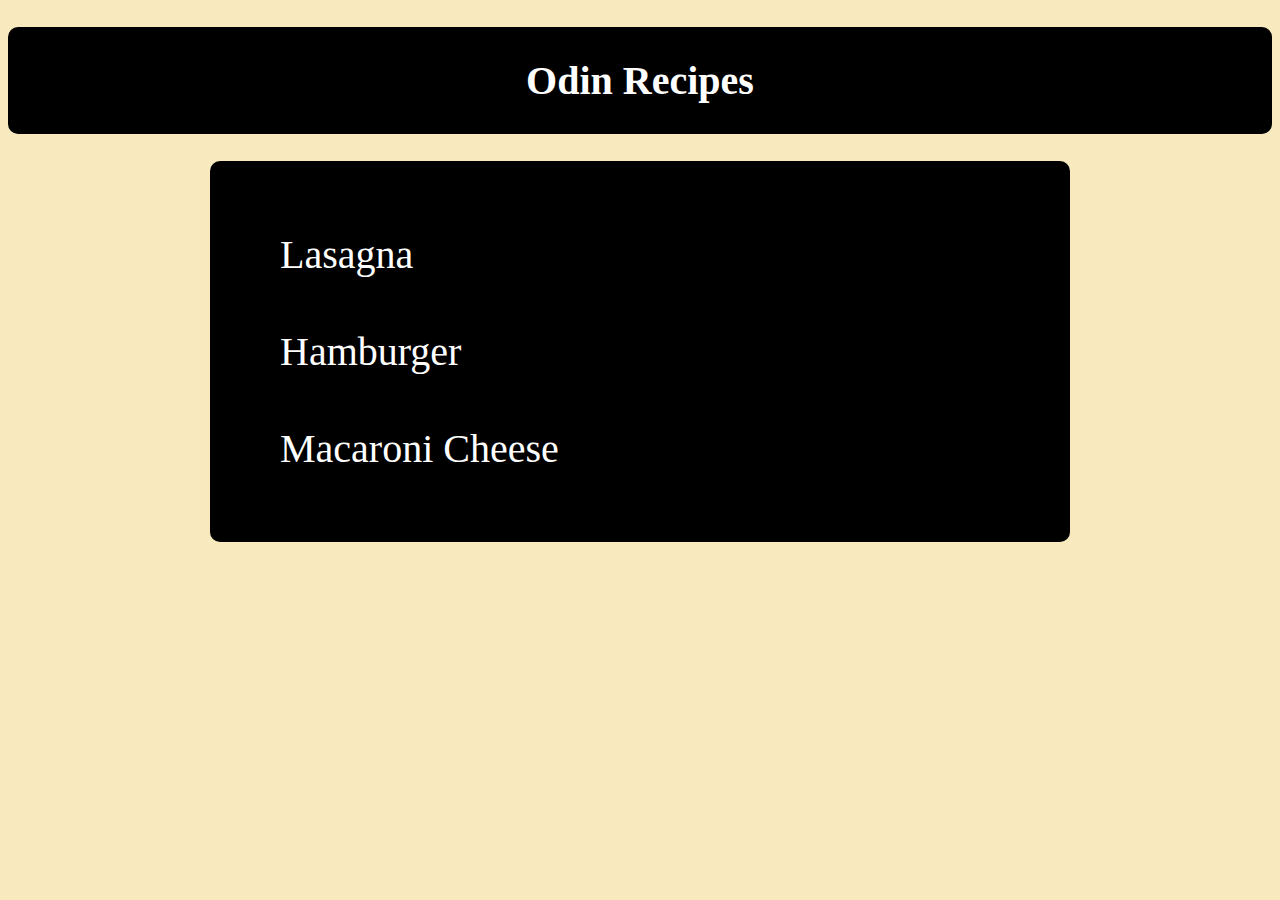
<file: index.html>
<!DOCTYPE html>
<html lang="en">
<head>
    <meta charset="UTF-8">
    <meta http-equiv="X-UA-Compatible" content="IE=edge">
    <meta name="viewport" content="width=device-width, initial-scale=1.0">
    <link rel="stylesheet" href="style.css">
    <title>Document</title>
</head>
<body>
    <h1>Odin Recipes</h1>
    <ul>
        <li><a href="recipes/lasagna.html">Lasagna</a></li>
        <li><a href="recipes/hamburger.html">Hamburger</a></li>
        <li><a href="recipes/macaroniCheese.html">Macaroni Cheese</a></li>
    </ul>

</body>
</html>
</file>
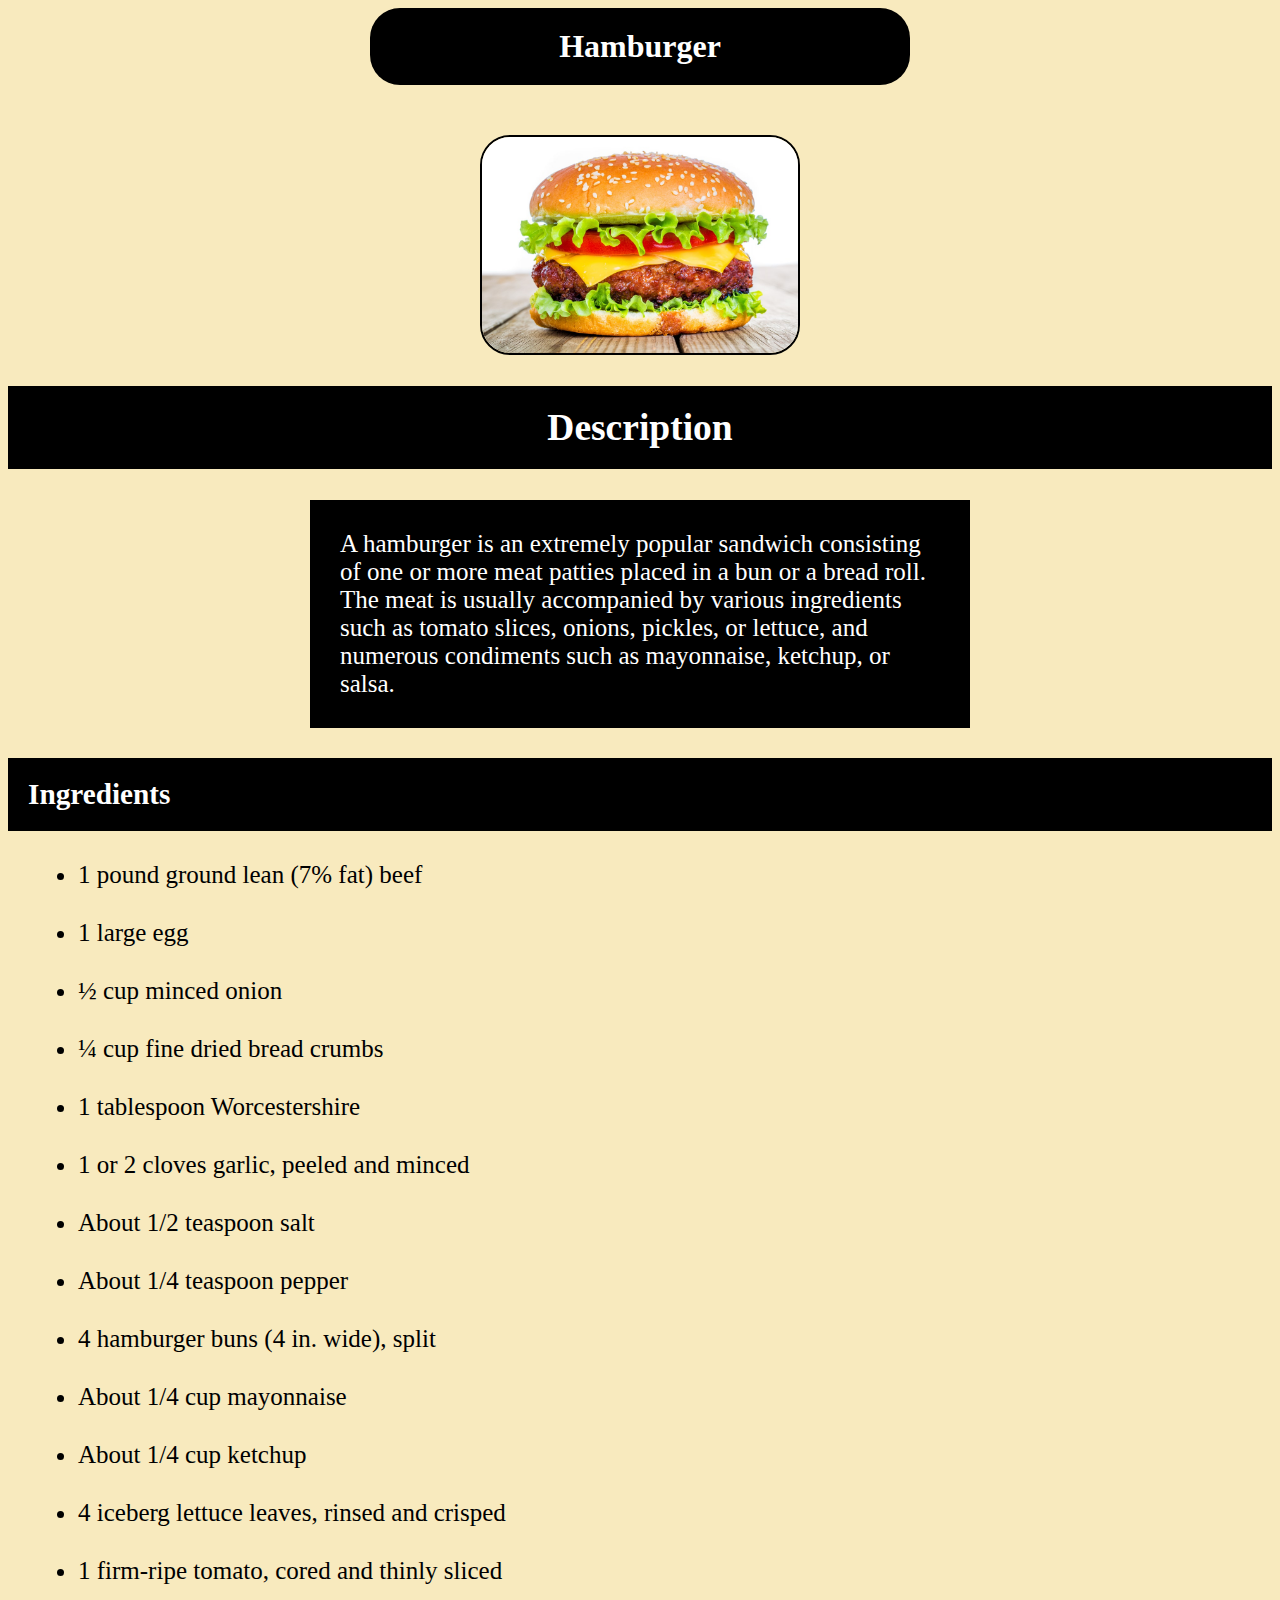
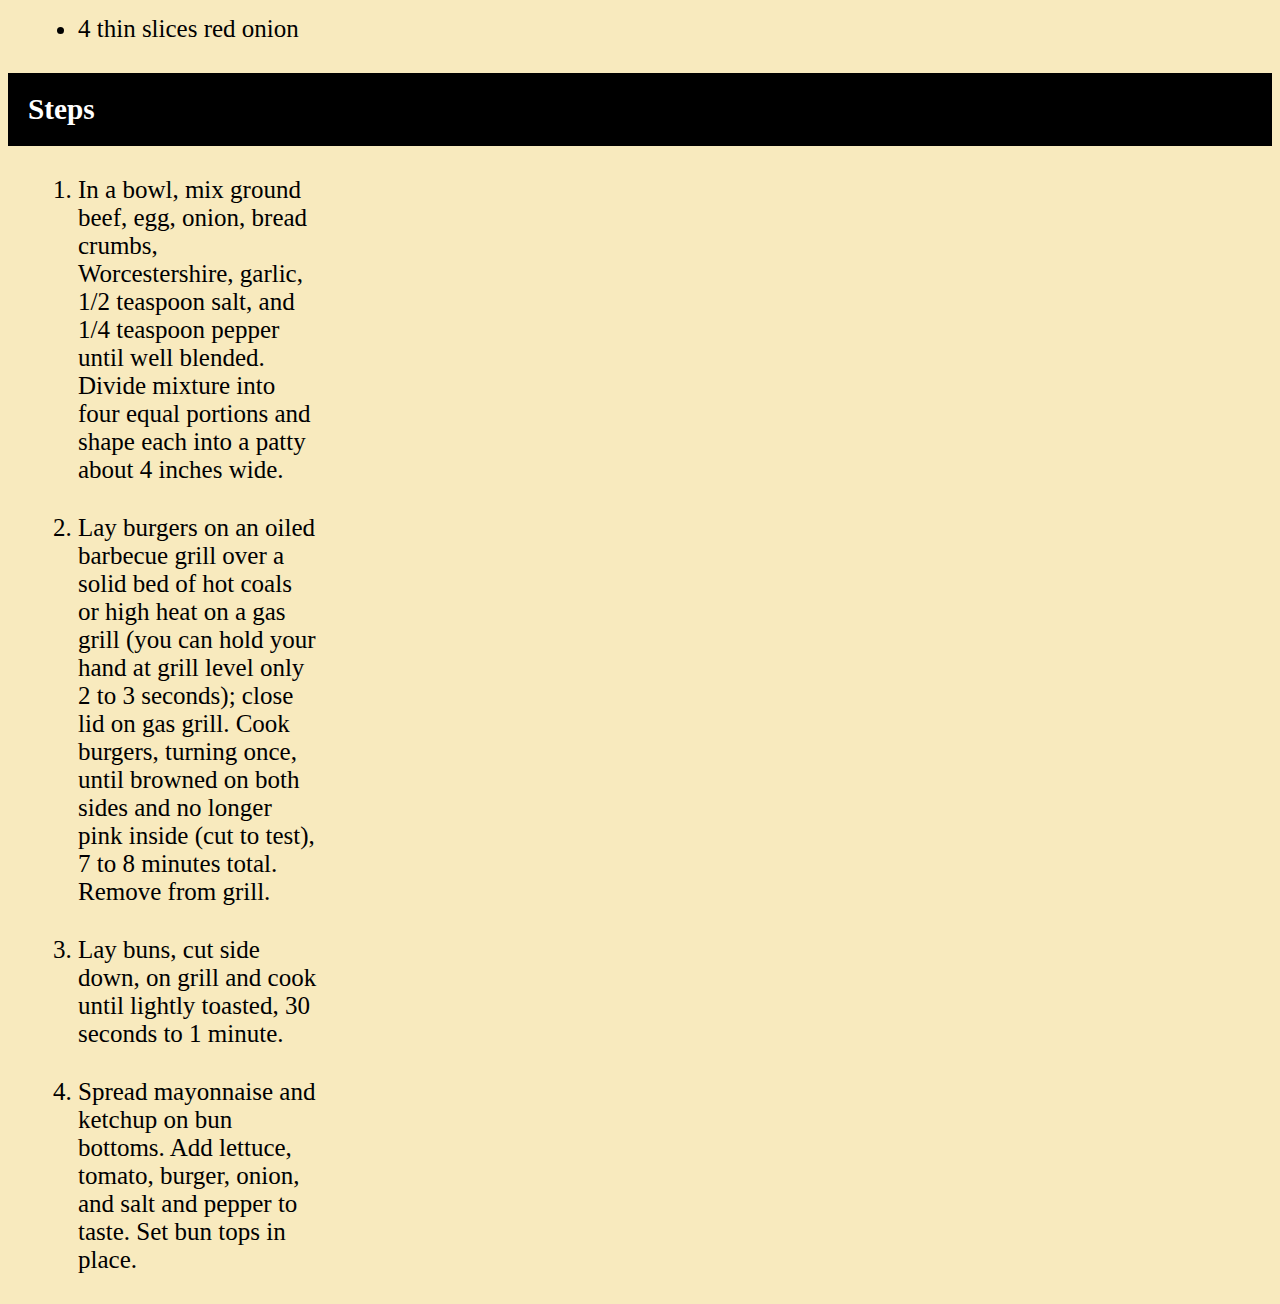
<file: recipes/hamburger.html>
<!DOCTYPE html>
<html lang="en">
<head>
    <meta charset="UTF-8">
    <meta http-equiv="X-UA-Compatible" content="IE=edge">
    <meta name="viewport" content="width=device-width, initial-scale=1.0">
    <link rel="stylesheet" href="recipes.css">
    <title>Document</title>
</head>
<body>
    <h1>Hamburger</h1>
    <img src="images/the-ultimate-hamburger.jpg" alt="">
    <div>
    <h2>Description</h2>
    <p>A hamburger is an extremely popular sandwich consisting of one or more meat patties placed in a bun or a bread roll. The meat is usually accompanied by various ingredients such as tomato slices, onions, pickles, or lettuce, and numerous condiments such as mayonnaise, ketchup, or salsa.</p>
    <h3>Ingredients</h3>
    <ul>
        <li>1 pound ground lean (7% fat) beef</li>
        <li>1 large egg</li>
        <li>½ cup minced onion</li>
        <li>¼ cup fine dried bread crumbs</li>
        <li>1 tablespoon Worcestershire</li>
        <li>1 or 2 cloves garlic, peeled and minced</li>
        <li>About 1/2 teaspoon salt</li>
        <li>About 1/4 teaspoon pepper</li>
        <li>4 hamburger buns (4 in. wide), split</li>
        <li>About 1/4 cup mayonnaise</li>
        <li>About 1/4 cup ketchup</li>
        <li>4 iceberg lettuce leaves, rinsed and crisped</li>
        <li>1 firm-ripe tomato, cored and thinly sliced</li>
        <li>4 thin slices red onion</li>
    </ul>
    <h3>Steps</h3>
    <ol>
        <li>In a bowl, mix ground beef, egg, onion, bread crumbs, Worcestershire, garlic, 1/2 teaspoon salt, and 1/4 teaspoon pepper until well blended. Divide mixture into four equal portions and shape each into a patty about 4 inches wide.</li>
        <li>Lay burgers on an oiled barbecue grill over a solid bed of hot coals or high heat on a gas grill (you can hold your hand at grill level only 2 to 3 seconds); close lid on gas grill. Cook burgers, turning once, until browned on both sides and no longer pink inside (cut to test), 7 to 8 minutes total. Remove from grill.</li>
        <li>Lay buns, cut side down, on grill and cook until lightly toasted, 30 seconds to 1 minute.</li>
        <li>Spread mayonnaise and ketchup on bun bottoms. Add lettuce, tomato, burger, onion, and salt and pepper to taste. Set bun tops in place.</li>
    </ol>
</div>
</body>
</html>
</file>
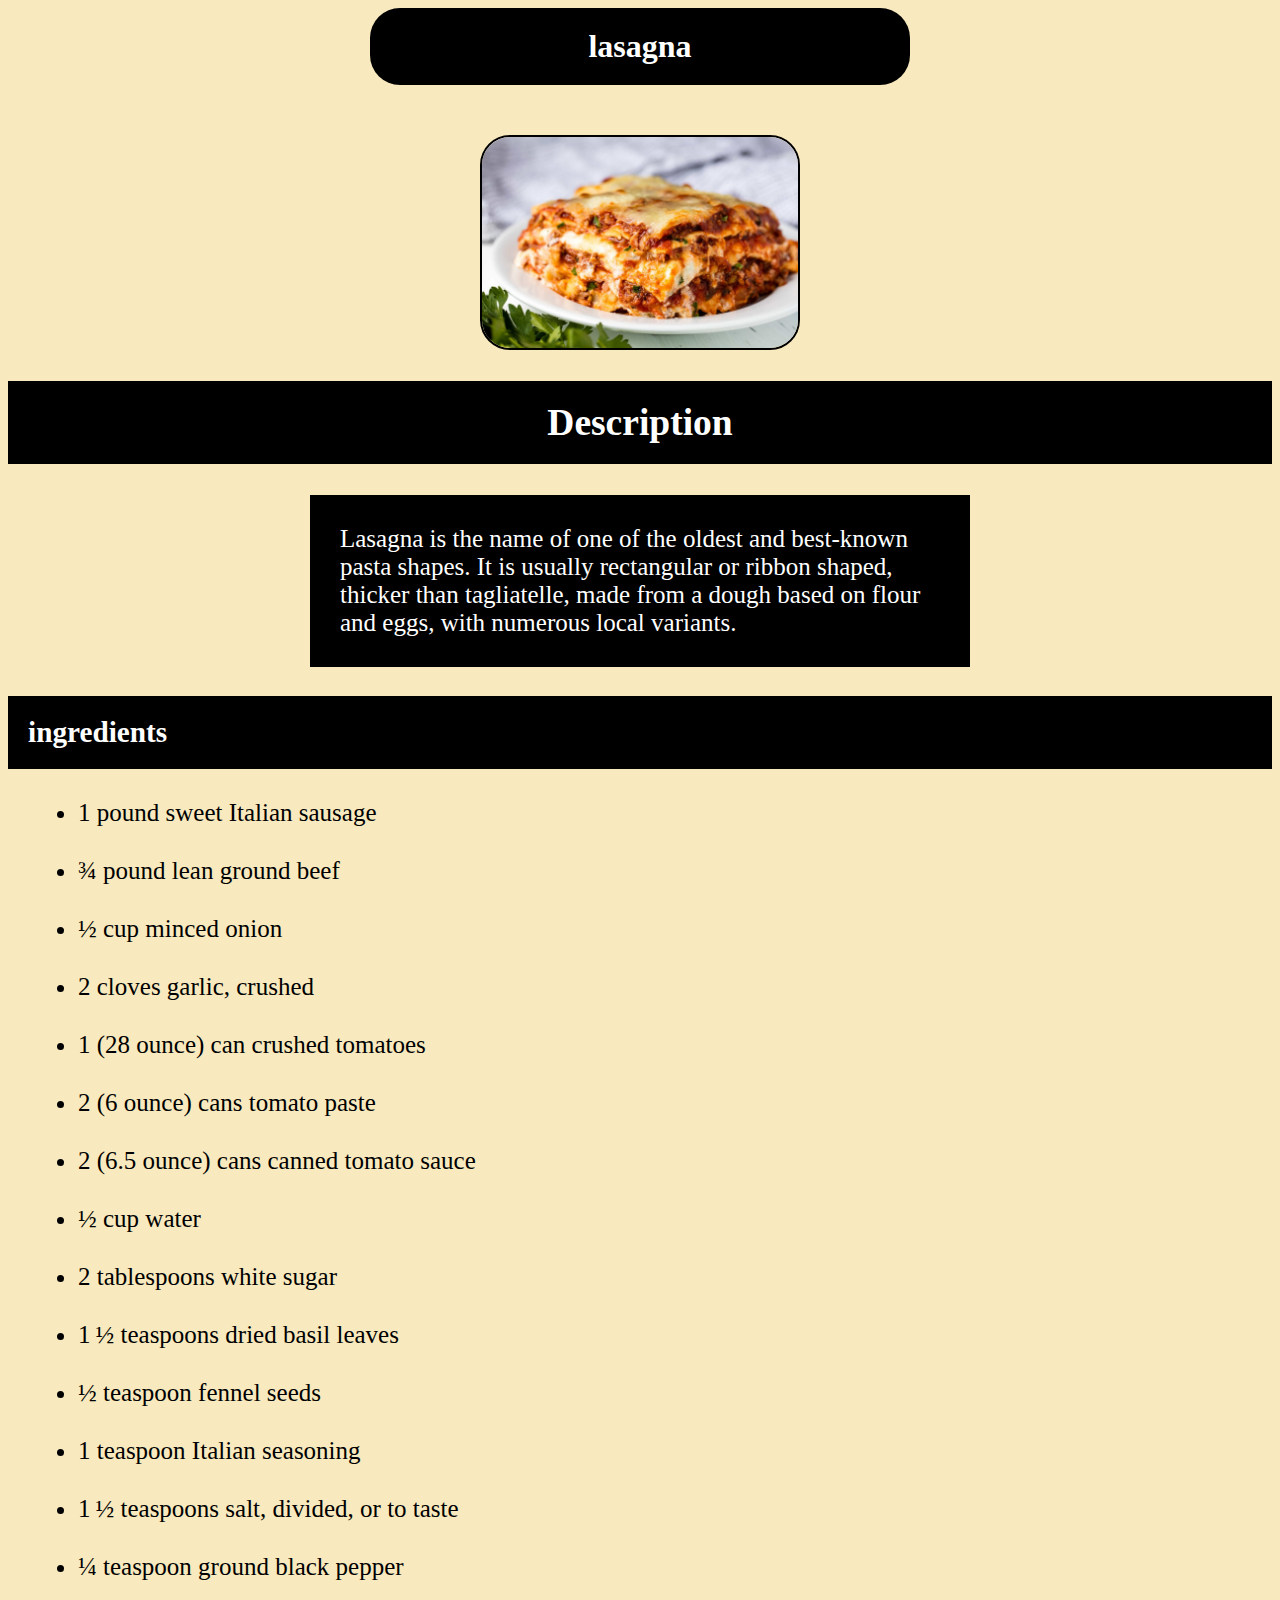
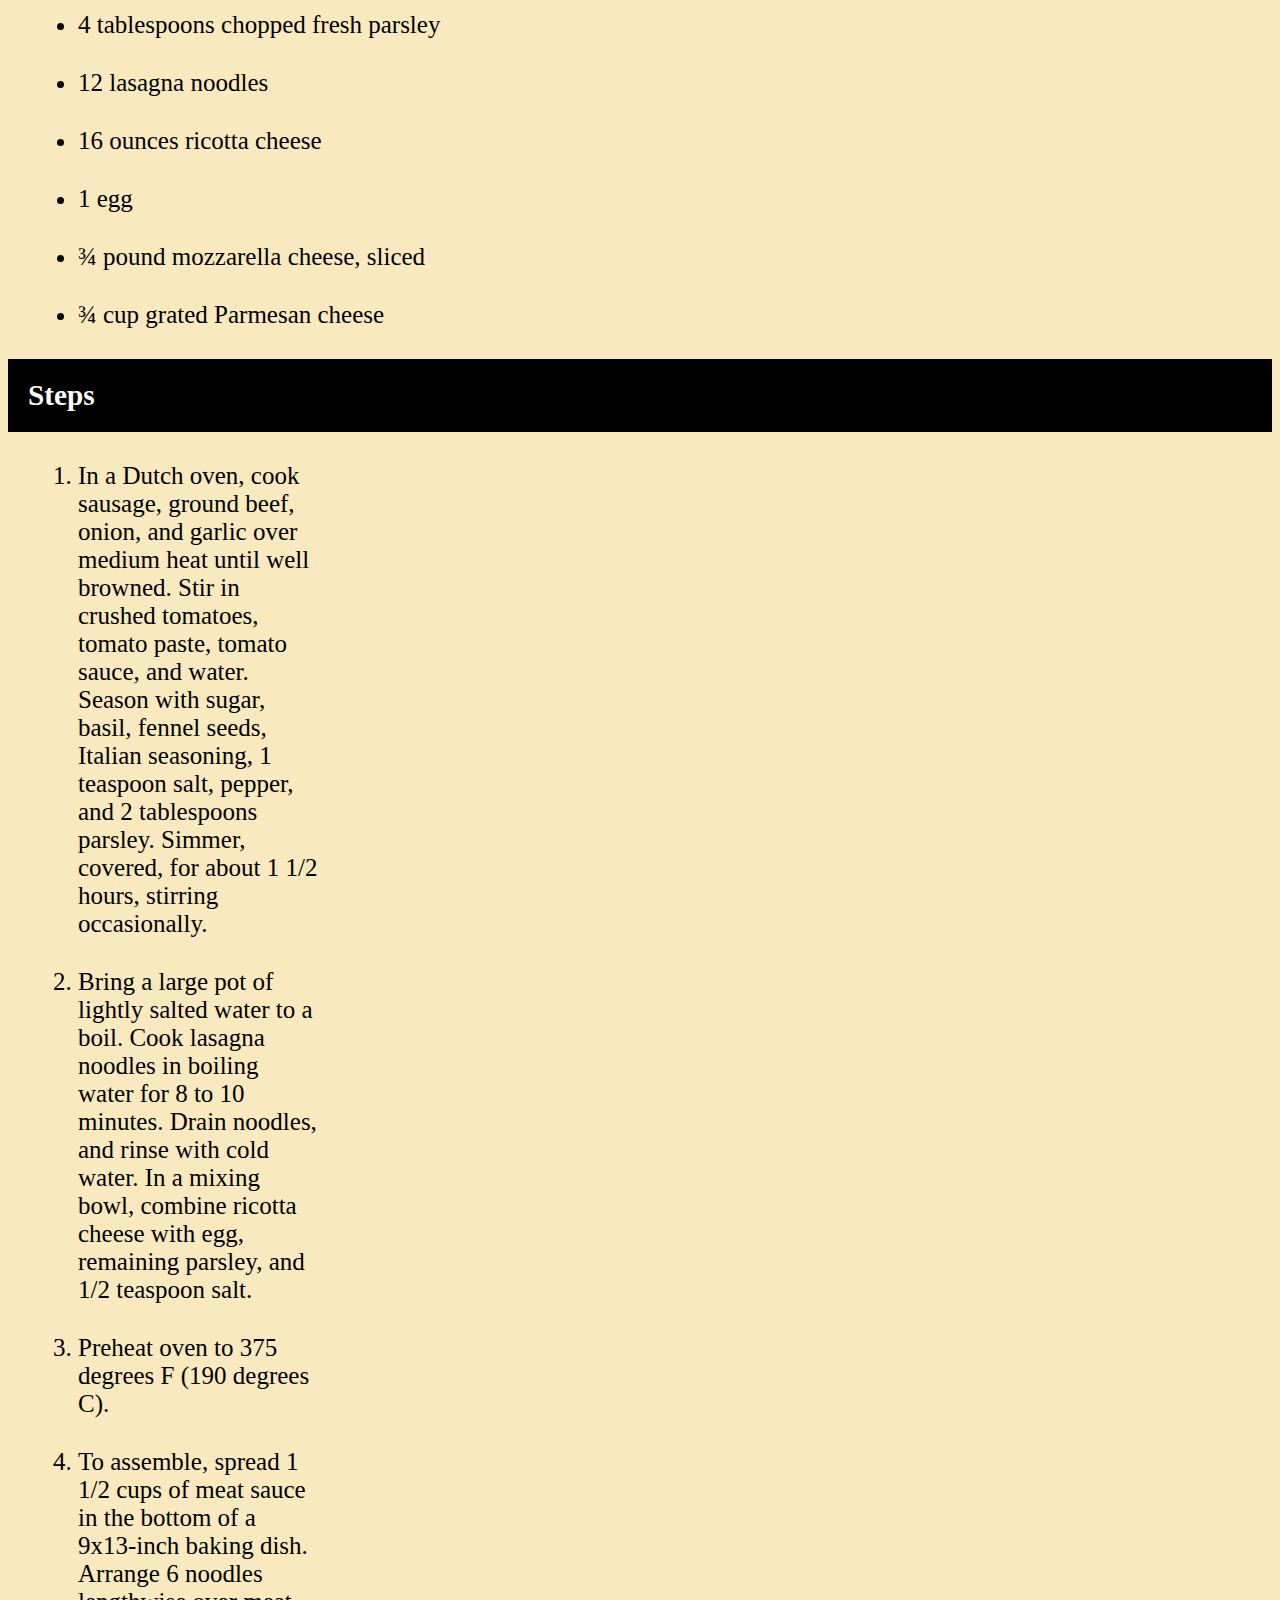
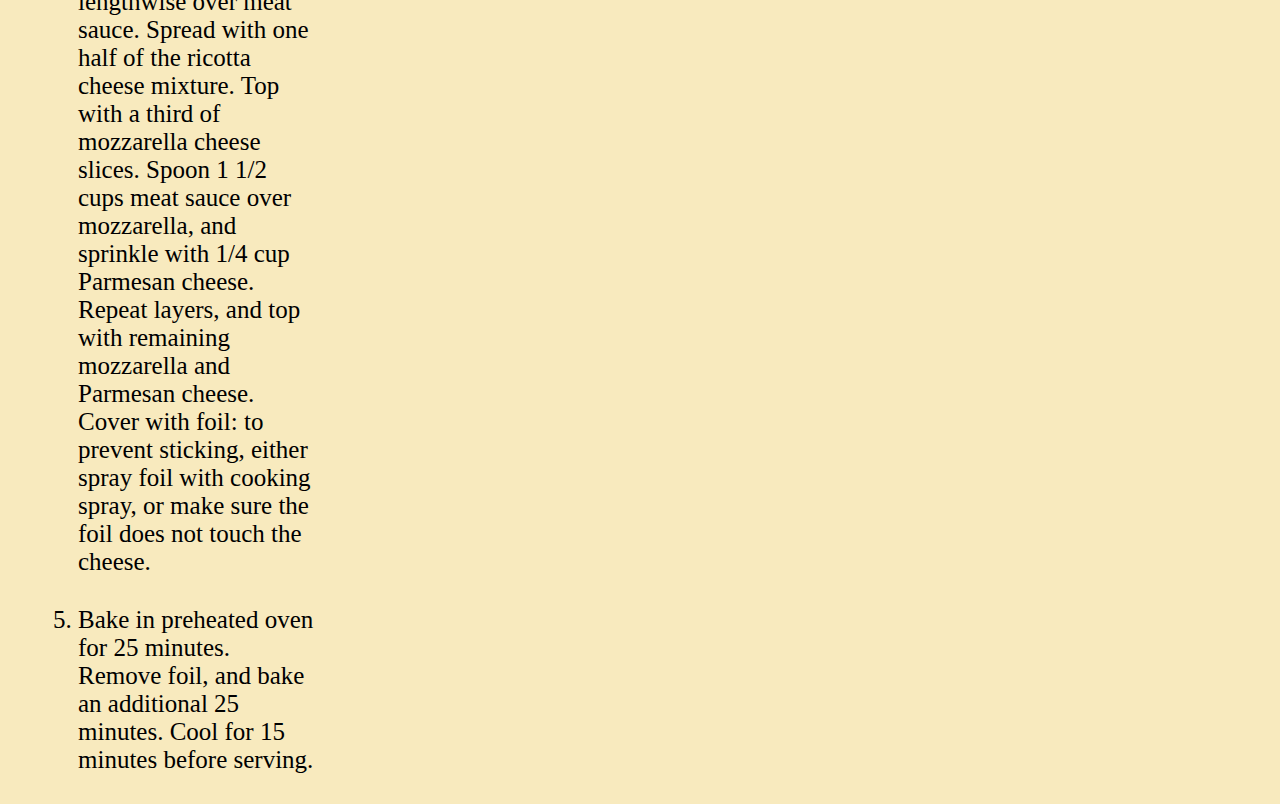
<file: recipes/lasagna.html>
<!DOCTYPE html>
<html lang="en">
<head>
    <meta charset="UTF-8">
    <meta http-equiv="X-UA-Compatible" content="IE=edge">
    <meta name="viewport" content="width=device-width, initial-scale=1.0">
    <link rel="stylesheet" href="recipes.css">
    <title>Document</title>
</head>
<body>
    <h1>lasagna</h1>
    <img src="images/Most-Amazing-Lasagna-2-e1574792735811.jpg" alt="">
    <div>
    <h2>Description</h2>
<p>Lasagna is the name of one of the oldest and best-known pasta shapes. It is usually rectangular or ribbon shaped, thicker than tagliatelle, made from a dough based on flour and eggs, with numerous local variants.</p>
    <h3>ingredients</h3>
    <ul>
            <li>1 pound sweet Italian sausage</li>
            <li>¾ pound lean ground beef</li>
            <li>½ cup minced onion</li>
            <li>2 cloves garlic, crushed</li>
            <li>1 (28 ounce) can crushed tomatoes</li>
            <li>2 (6 ounce) cans tomato paste</li>
            <li>2 (6.5 ounce) cans canned tomato sauce</li>
            <li>½ cup water</li>
            <li>2 tablespoons white sugar</li>
            <li>1 ½ teaspoons dried basil leaves</li>
            <li>½ teaspoon fennel seeds</li>
            <li>1 teaspoon Italian seasoning</li>
            <li>1 ½ teaspoons salt, divided, or to taste</li>
            <li>¼ teaspoon ground black pepper</li>
            <li>4 tablespoons chopped fresh parsley</li>
            <li>12 lasagna noodles</li>
            <li>16 ounces ricotta cheese</li>
            <li>1 egg</li>
            <li>¾ pound mozzarella cheese, sliced</li>
            <li>¾ cup grated Parmesan cheese</li>
    </ul>
    <h3>Steps</h3>
    <ol>
        <li>In a Dutch oven, cook sausage, ground beef, onion, and garlic over medium heat until well browned. Stir in crushed tomatoes, tomato paste, tomato sauce, and water. Season with sugar, basil, fennel seeds, Italian seasoning, 1 teaspoon salt, pepper, and 2 tablespoons parsley. Simmer, covered, for about 1 1/2 hours, stirring occasionally.</li>
        <li>Bring a large pot of lightly salted water to a boil. Cook lasagna noodles in boiling water for 8 to 10 minutes. Drain noodles, and rinse with cold water. In a mixing bowl, combine ricotta cheese with egg, remaining parsley, and 1/2 teaspoon salt.

        </li>
        <li>Preheat oven to 375 degrees F (190 degrees C).</li>
        <li>To assemble, spread 1 1/2 cups of meat sauce in the bottom of a 9x13-inch baking dish. Arrange 6 noodles lengthwise over meat sauce. Spread with one half of the ricotta cheese mixture. Top with a third of mozzarella cheese slices. Spoon 1 1/2 cups meat sauce over mozzarella, and sprinkle with 1/4 cup Parmesan cheese. Repeat layers, and top with remaining mozzarella and Parmesan cheese. Cover with foil: to prevent sticking, either spray foil with cooking spray, or make sure the foil does not touch the cheese.</li>
        <li>Bake in preheated oven for 25 minutes. Remove foil, and bake an additional 25 minutes. Cool for 15 minutes before serving.</li>
    </ol>
</div>
</body>
</html>
</file>
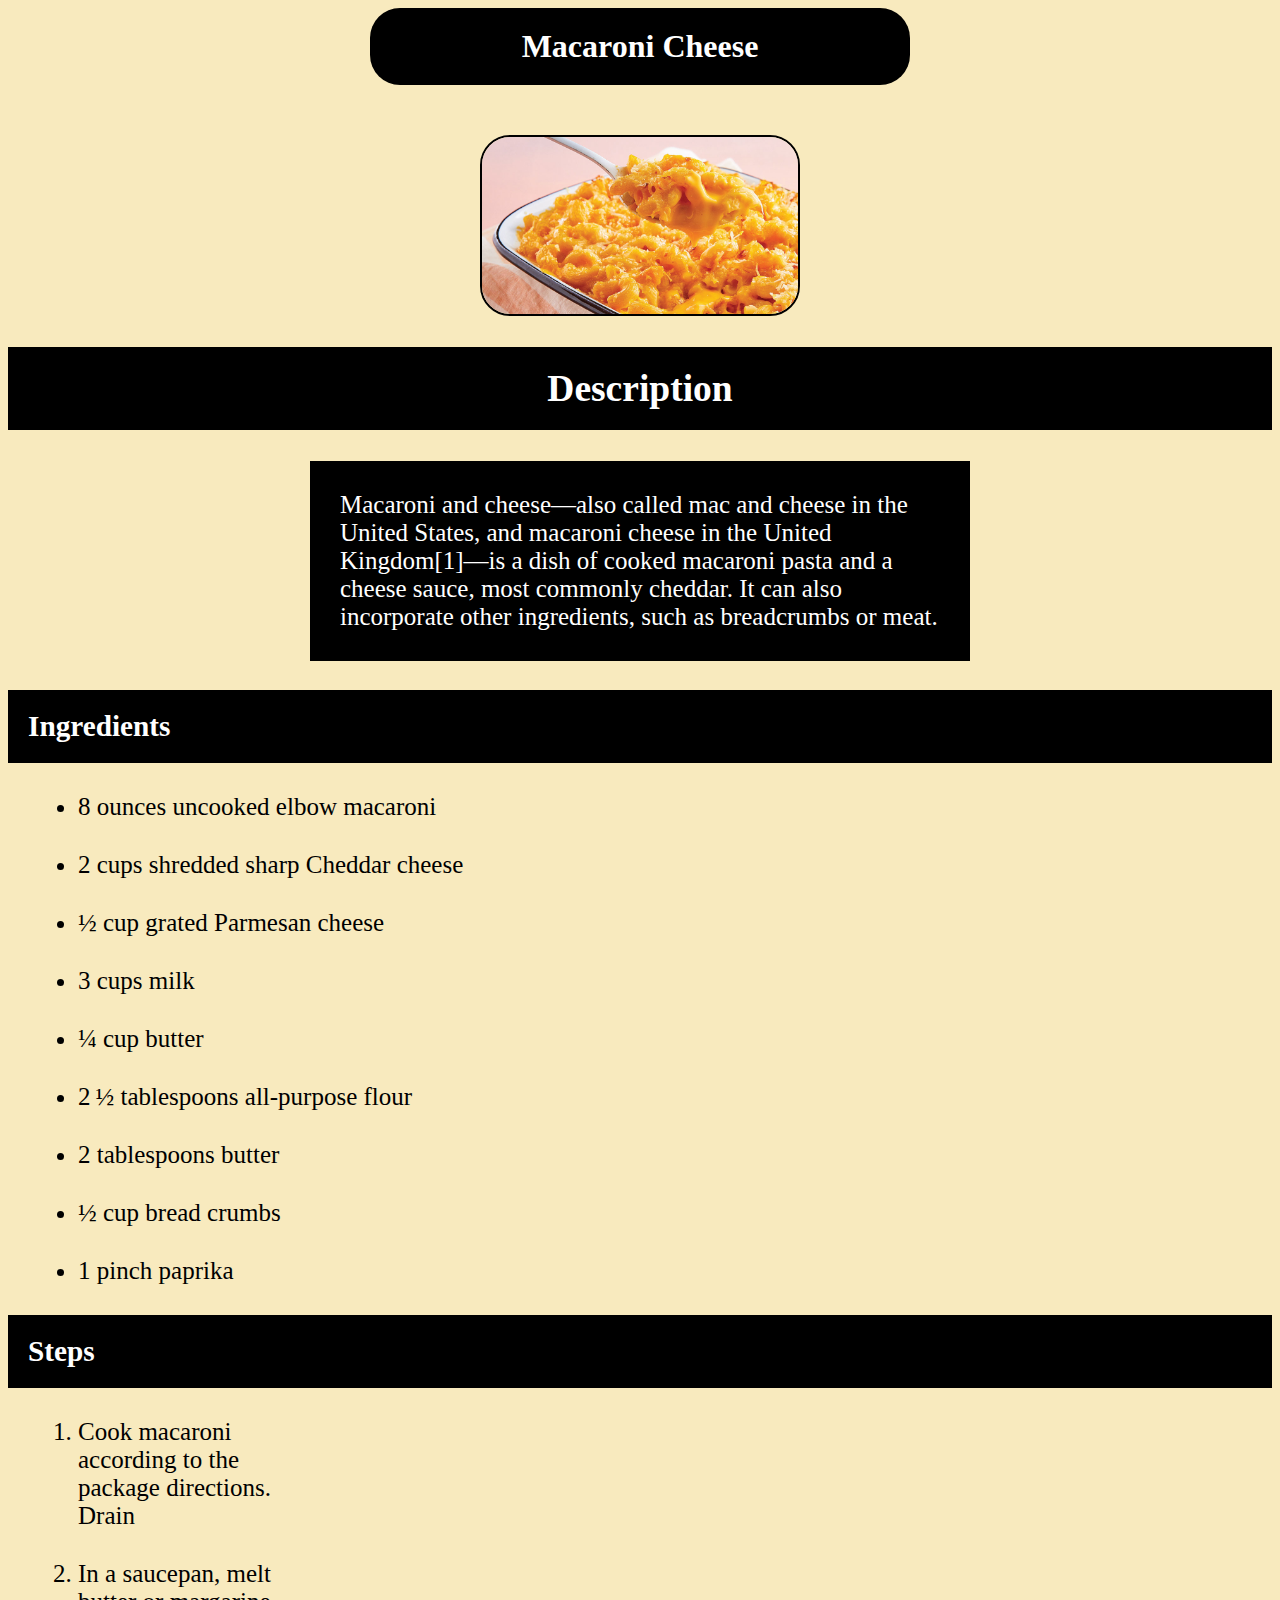
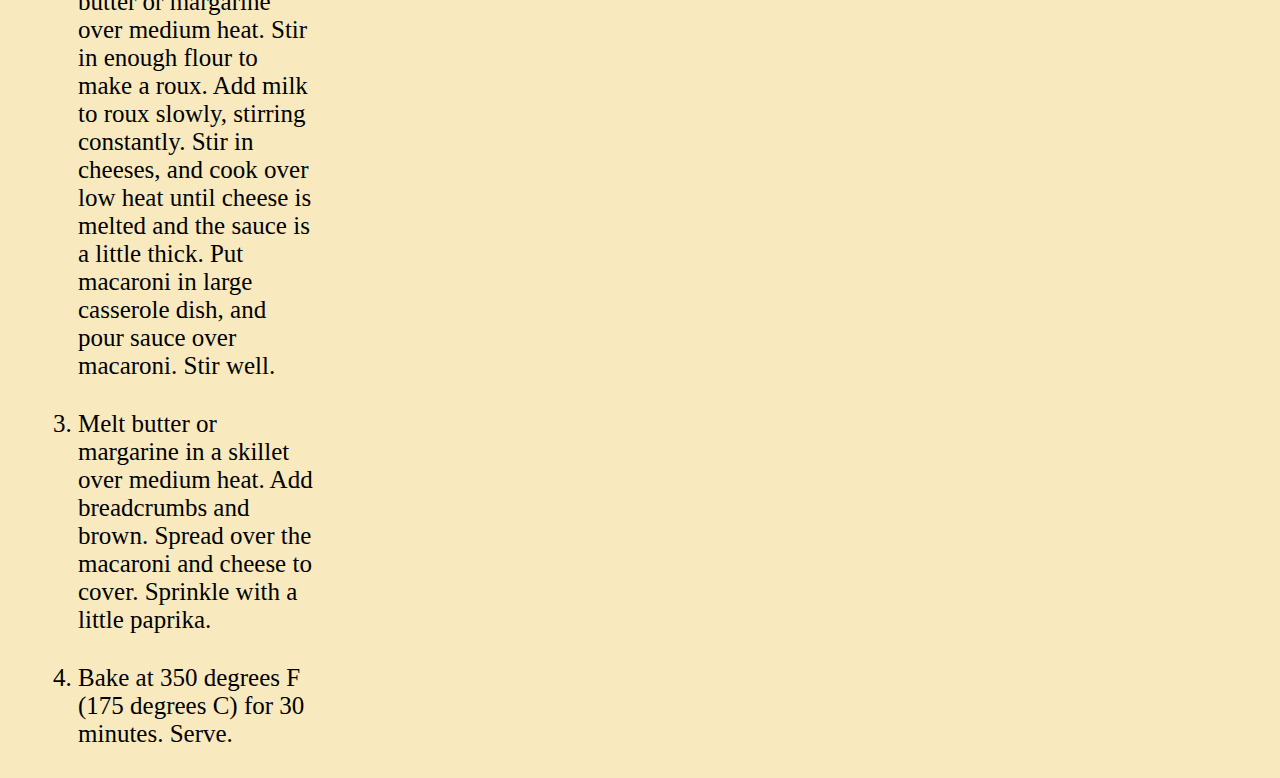
<file: recipes/macaroniCheese.html>
<!DOCTYPE html>
<html lang="en">
<head>
    <meta charset="UTF-8">
    <meta http-equiv="X-UA-Compatible" content="IE=edge">
    <meta name="viewport" content="width=device-width, initial-scale=1.0">
    <link rel="stylesheet" href="recipes.css">
    <title>Document</title>
</head>
<body>
    <h1>Macaroni Cheese</h1>
    <img src="images/Mac-n-chesee.jpg" alt="">
    <div>
    <h2>Description</h2>
    <p>Macaroni and cheese—also called mac and cheese in the United States, and macaroni cheese in the United Kingdom[1]—is a dish of cooked macaroni pasta and a cheese sauce, most commonly cheddar. It can also incorporate other ingredients, such as breadcrumbs or meat.</p>
    <h3>Ingredients</h3>
    <ul>
        <li>8 ounces uncooked elbow macaroni</li>
        <li>2 cups shredded sharp Cheddar cheese</li>
        <li>½ cup grated Parmesan cheese</li>
        <li>3 cups milk</li>
        <li>¼ cup butter</li>
        <li>2 ½ tablespoons all-purpose flour</li>
        <li>2 tablespoons butter</li>
        <li>½ cup bread crumbs</li>
        <li>1 pinch paprika</li>
    </ul>
<h3>Steps</h3>
<ol>
    <li>Cook macaroni according to the package directions. Drain</li>
    <li>In a saucepan, melt butter or margarine over medium heat. Stir in enough flour to make a roux. Add milk to roux slowly, stirring constantly. Stir in cheeses, and cook over low heat until cheese is melted and the sauce is a little thick. Put macaroni in large casserole dish, and pour sauce over macaroni. Stir well.</li>
    <li>Melt butter or margarine in a skillet over medium heat. Add breadcrumbs and brown. Spread over the macaroni and cheese to cover. Sprinkle with a little paprika.

    </li>
    <li>Bake at 350 degrees F (175 degrees C) for 30 minutes. Serve.</li>
</ol>
</div>
</body>
</html>
</file>
<file: style.css>
body{
background-color: rgb(248, 234, 190);
}

h1{
    background-color: rgb(0, 0, 0);
    color: white;
    padding: 30px;
    border-radius: 10px;
    text-align: center;
    font-size: 40px;
}
ul{
  text-align: start;
  background-color: rgb(0, 0, 0);
  width: 800px;
  border-radius: 10px;
 margin: auto;
 padding: 30px;
}
li{
    list-style-type: none;
    margin: 30px;
}
a{
    color:rgb(255, 255, 255);
    text-decoration: none;
    font-size: 40px;
    background-color:rgba(255, 255, 255, 0);
    padding: 10px;
    border-radius: 10px;
    display: block;
    transition: background-color .5s ease-out;
  
  
}
a:hover{
    background-color:rgb(255, 255, 255); 
    color: black;
}
</file>
<file: recipes/recipes.css>
body{
    background-color: rgb(248, 234, 190);
 
  
}
img{
    width: 500px;
    border: 2px solid black;
    border-radius: 30px;
    display: block;
  margin-left: auto;
  margin-right: auto;
  margin-top: 50px;
  width: 25%;
    
}
h1{background-color: black;
color: white;
padding: 20px;
border-radius: 30px;
width: 500px;
text-align: center;
margin: auto;
}
h2{
    text-align: center;
    background-color: black;
    color: white;
    padding: 20px;
}
p{
    width: 600px;
    margin: auto;
    background-color: black;
    color: white;
    display: block;
    padding: 30px;
    
}

div{
display: block;
margin: auto;
font-size: 25px;
}
ol{
    width: 300px;
 
}
li{
    margin: 30px;
}
h3{
    background-color: black;
    color: white;
    padding: 20px;
}
</file>
